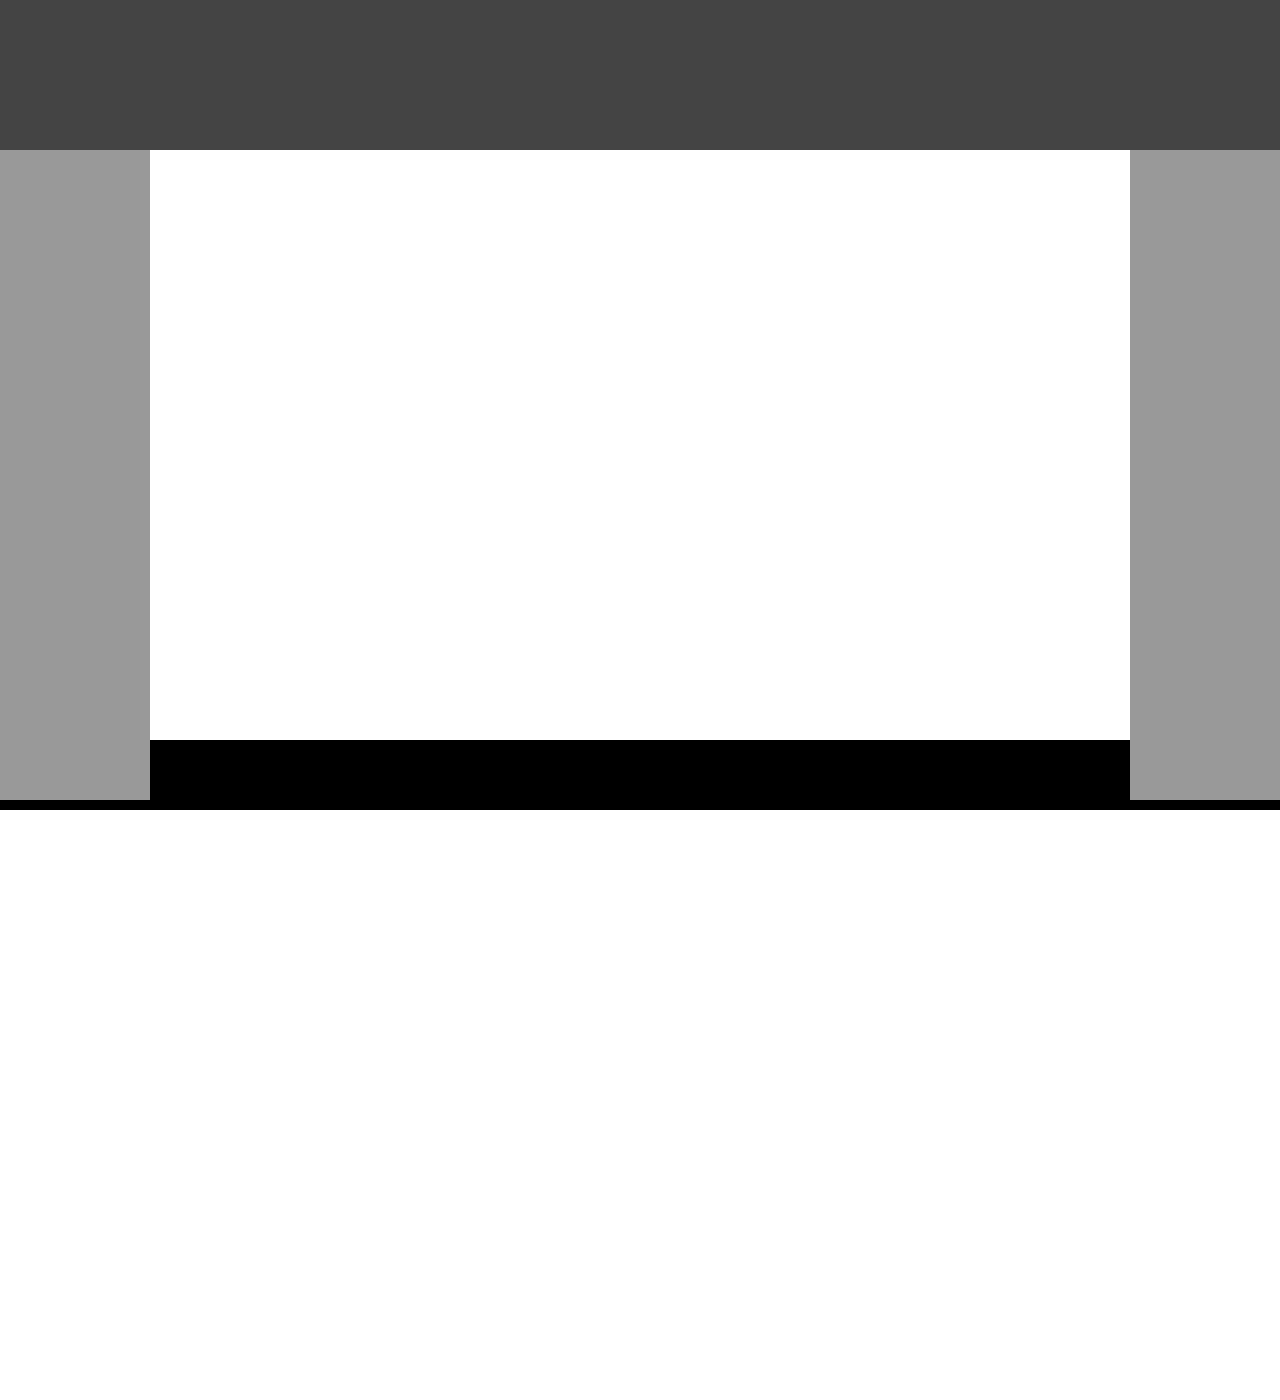
<file: first/index.html>
<!-- Put your HTML HERE, make sure to connect your index.css sheet -->
<!DOCTYPE html>
<html lang="en">
<head>
    <meta charset="UTF-8">
    <meta name="viewport" content="width=device-width, initial-scale=1.0">
    <link rel="stylesheet" href="./reset.css" />
    <link rel="stylesheet" href="./index.css" />

    <title>First</title>
</head>
<body>
    <div class="header"></div>
    <div class="left"></div>
    <div class="right"></div>       
    <div class="bottom"></div>
</body>
</html>
</file>
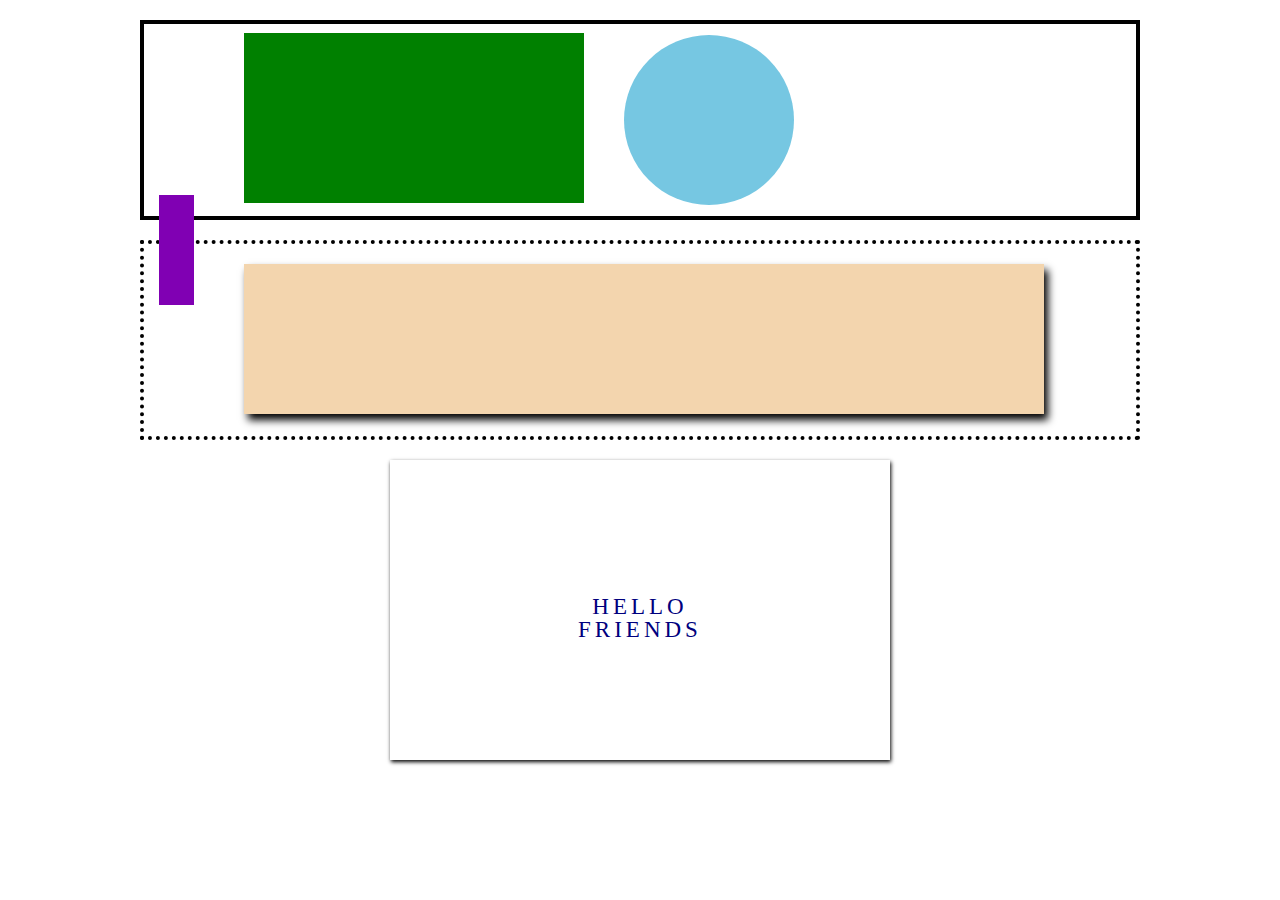
<file: second/index.html>
<!DOCTYPE html>
<html lang="en">
<head>
    <meta charset="UTF-8">
    <meta name="viewport" content="width=device-width, initial-scale=1.0">
    <link rel="stylesheet" href="./reset.css"/>
    <link rel="stylesheet" href="./index.css"/>
    <title>Second</title>
</head>
<body>
    <div class="first-container">
        <div class="purple-rec"></div>
        <div class="green-rec"></div>
        <div class="blue-cir"></div>
    </div>
    <div class="second-container">
        <div class="tan-box"></div>
    </div>
    <div class="third-container">
        <div class="text">hello <br> friends</div>
    </div>
</body>
</html>
</file>
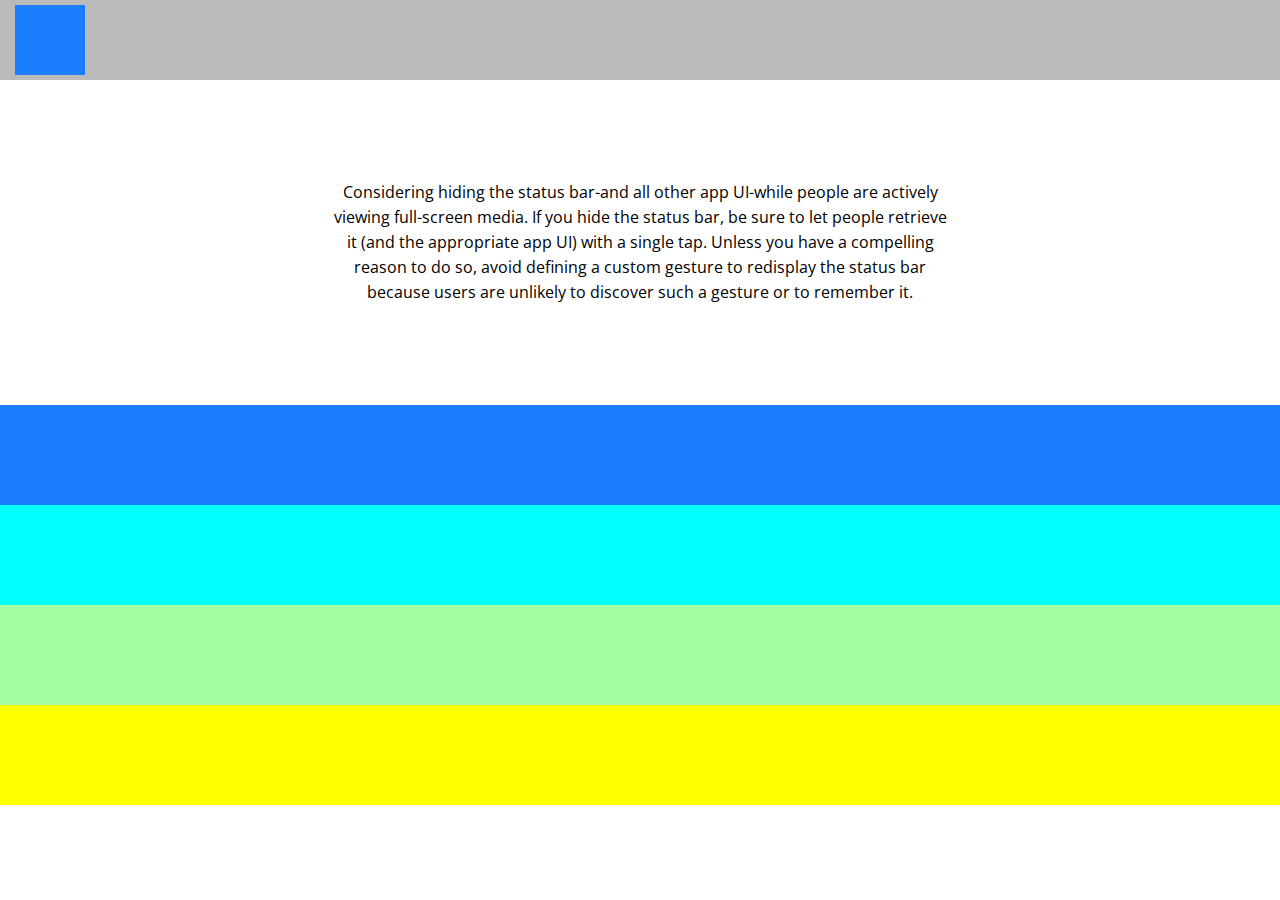
<file: third/index.html>
<!-- Put your HTML HERE, make sure to connect your index.css sheet -->
<!DOCTYPE html>
<html lang="en">
<head>
    <meta charset="UTF-8">
    <meta name="viewport" content="width=device-width, initial-scale=1.0">
    <link rel="stylesheet" href="./reset.css"/>
    <link rel="stylesheet" href="./index.css"/>
    <link href="https://fonts.googleapis.com/css?family=Open+Sans&display=swap" rel="stylesheet">
    <title>Third</title>
</head>
<body>
    <header></header>
    <div class="blue-sq"></div>
    <p class="text">Considering hiding the status bar-and all other app UI-while people are actively <br> viewing full-screen media. If you hide the status bar, be sure to let people retrieve <br> 
    it (and the appropriate app UI) with a single tap. Unless you have a compelling <br> reason to do so, avoid defining a custom gesture to redisplay the status bar <br> because users are unlikely
    to discover such a gesture or to remember it. <p>
   
   
        <div class="row blue"></div>
    <div class="row teal"></div>
    <div class="row green"></div>
    <div class="row yellow"></div>
</body>
</html>
</file>
<file: first/index.css>
.header {
    height: 150px;
    width: 100%;
    background-color: rgb(68, 68, 68);
}

.right {
    background-color: rgb(153, 153, 153);
    height: 650px;
    width: 150px;
    float: right;
}
.left {
    background-color: rgb(153, 153, 153);
    height: 650px;
    width: 150px;
    float: left;
}

.bottom {
    background-color: black;
    width: 2000px;
    height: 70px;
    margin: 590px auto;
}
</file>
<file: second/index.css>
.first-container {
    margin: 0 auto;
    height: 200px;
    width: 1000px;
    border-width: 4px;
    border-style: solid;
    border-color: black;
}

.first-container > .purple-rec {
    height: 110px;
    width: 35px;
    background-color: rgb(128, 0, 179);
    margin: 15px 15px;
    position: absolute;
    bottom: 580px;
}

.first-container > .green-rec {
    height: 170px;
    width: 340px;
    background-color: green;
    margin-top: 9px;
    margin-left: 100px;
}

.first-container > .blue-cir {
    width: 170px;
    height: 170px;
    position: absolute;
    top: 35px;
    margin-left: 480px;
    background: rgb(118, 199, 226);
    border-radius: 50%
}


.second-container {
    margin: auto auto;
    height: 200px;
    width: 1000px;
    border-width: 4px;
    border-style: dotted;
    border-color: black;
}

.third-container {
    margin: auto auto;
    height: 300px;
    width: 500px;
    background-color: white;
    box-shadow: 1px 2px 4px black;

}

.first-container, .second-container, .third-container {
    margin-top: 20px;
}

.second-container > .tan-box {
    margin-top: 20px;
    margin-left: 100px;
    height: 150px;
    width: 800px;
    background-color: rgb(243, 213, 174);
    box-shadow: 4px 6px 8px black;
}

.third-container > .text {
    font-size: 23px;
    color: rgb(0, 0, 126);
    text-transform: uppercase;
    letter-spacing: 4px;
    position: relative;
    top: 45%;
    white-space: initial;
    text-align:center;

}
</file>
<file: third/index.css>
header {
    height: 80px;
    width: 100%;
    background-color: rgb(187, 187, 187)
}

.blue-sq {
    width: 70px;
    height: 70px;
    background-color: rgb(27, 126, 255);
    position: absolute;
    left: 15px;
    top: 5px;
}

.text {
    text-align: center;
    margin-top: 100px;
    font-family: 'Open Sans', sans-serif;
    line-height: 25px;
    float: center;
}

.blue {
    width: 100%;
    height: 1000px;
    background-color: rgb(27, 126, 255);
    margin-top: 100px;

}

.teal {
    width: 100%;
    height: 800px;
    background-color: rgb(0, 255, 255);
    margin: auto;
    float: left;

}

.green {
    width: 100%;
    height: 800px;
    background-color: rgb(161, 255, 161);
    margin: auto;
    float: left;

}

.yellow {
    width: 100%;
    height: 800px;
    background-color: yellow;
    margin: auto;
    float: left;

}

.row {
    height: 100px;
    width: 100%;

}
</file>
